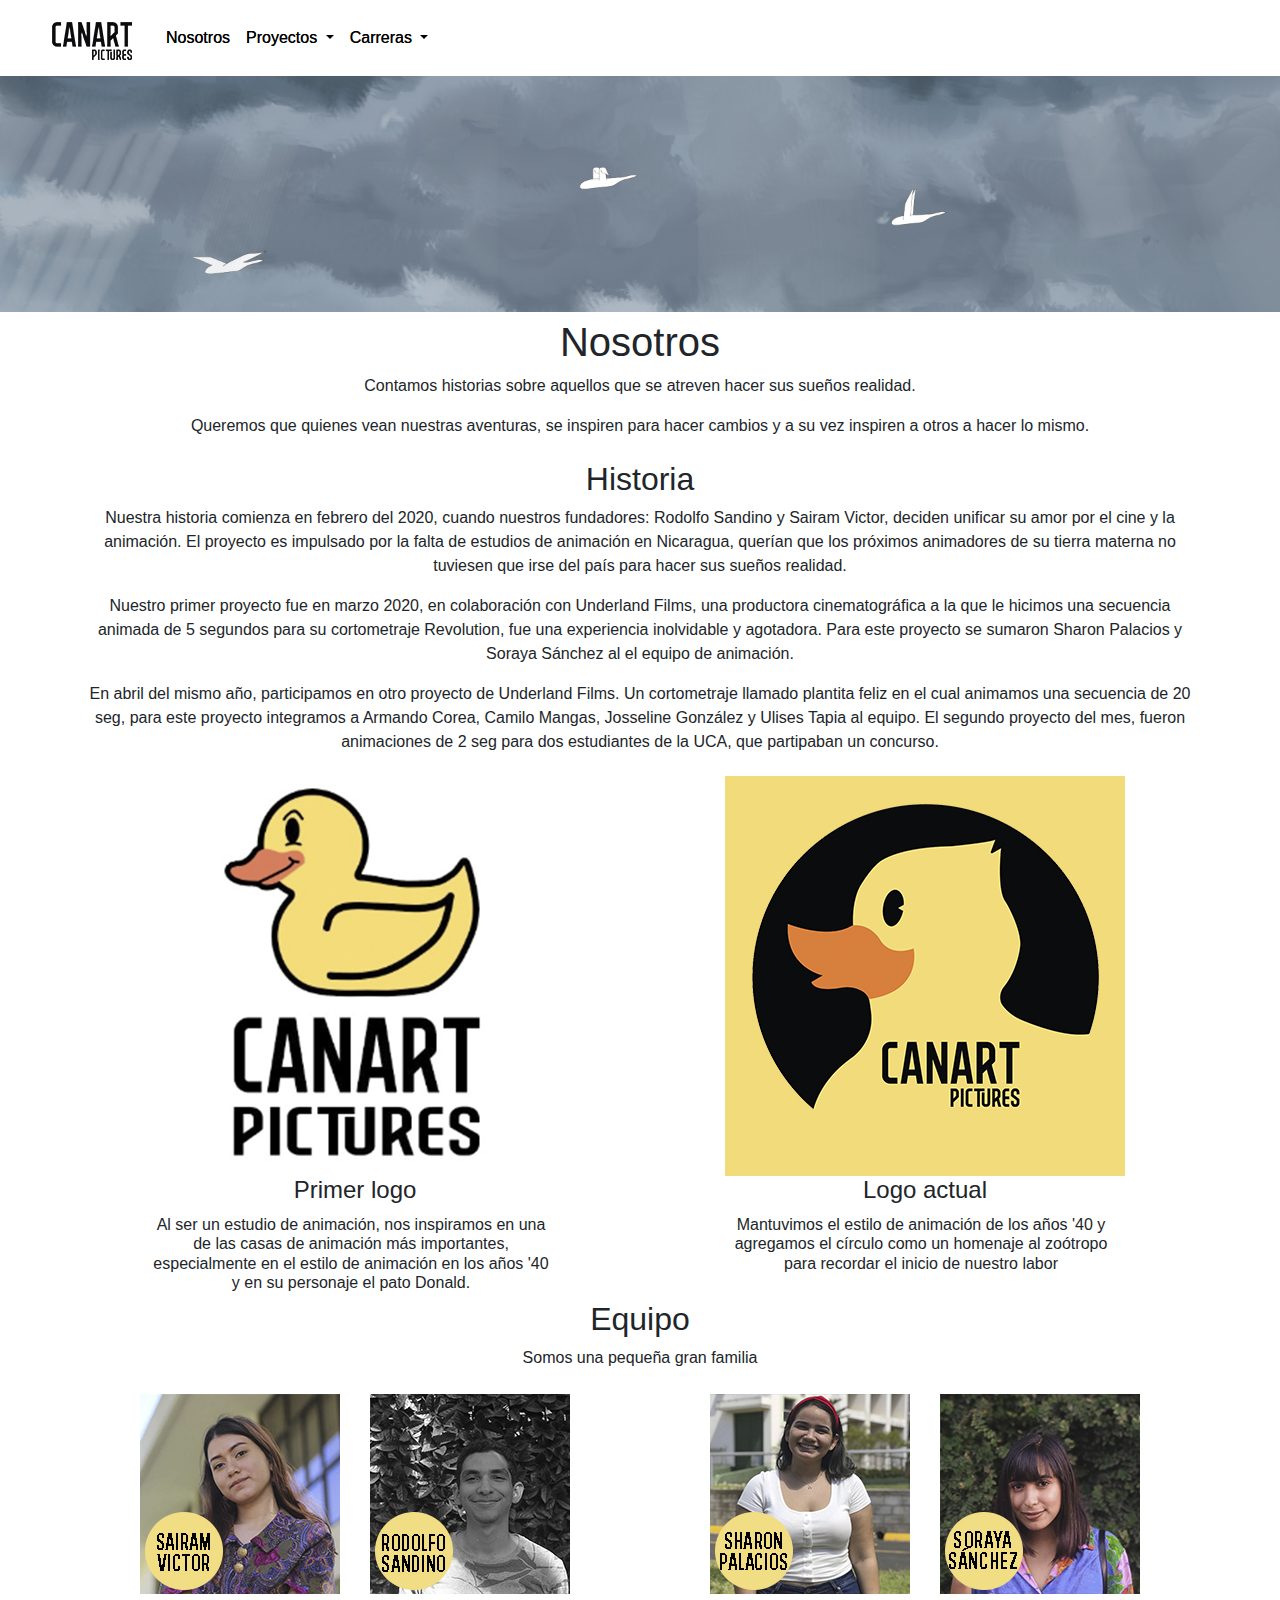
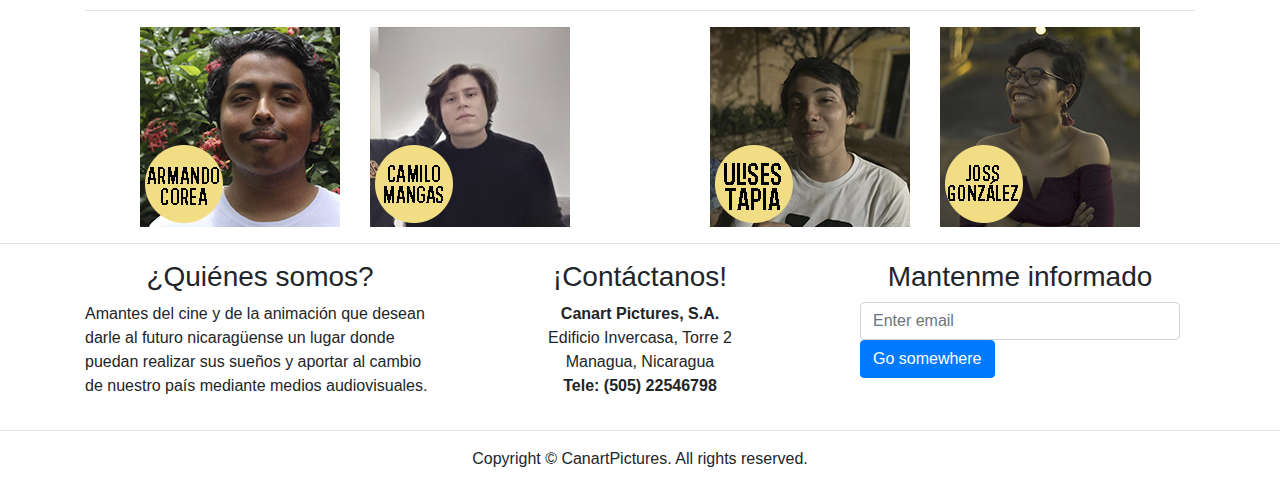
<file: proyectofinal1S/index.html>
<!DOCTYPE html>
<html lang="en">
  <head>
    <meta charset="UTF-8">
    <meta http-equiv="X-UA-Compatible" content="IE=edge">
    <meta name="viewport" content="width=device-width, initial-scale=1">
    <title>Bootstrap Portfolio Page Template</title>
    <!-- Bootstrap -->
    <link href="css/bootstrap-4.3.1.css" rel="stylesheet">
  </head>
  <body>
    <nav class="navbar navbar-expand-lg navbar-dark bg-dark">
      <a class="navbar-brand" href="index.html" style="color: black;"><img src="images/logo.jpg" alt=""></a>
      <div class="collapse navbar-collapse" id="navbarSupportedContent">
        <ul class="navbar-nav mr-auto">
          <li class="nav-item active">
            <a class="nav-link" href="index.html" style="color: black;">Nosotros <span class="sr-only"></span></a>
          </li>
         <li class="nav-item dropdown">
            <a class="nav-link dropdown-toggle" href="#" id="navbarDropdown" role="button" data-toggle="dropdown" aria-haspopup="true" aria-expanded="false" style="color: black;">
            Proyectos
            </a>
            <div class="dropdown-menu" aria-labelledby="navbarDropdown">
              <a class="dropdown-item" href="cortometrajes.html">Cortometrajes</a>
              <a class="dropdown-item" href="detras.html">Detrás de escena</a>
              <div class="dropdown-divider"></div>
            </div>
          </li>
          <li class="nav-item dropdown">
            <a class="nav-link dropdown-toggle" href="#" id="navbarDropdown2" role="button" data-toggle="dropdown" aria-haspopup="true" aria-expanded="false" style="color: black;">
            Carreras
            </a>
            <div class="dropdown-menu" aria-labelledby="navbarDropdown">
              <a class="dropdown-item" href="vacantes.html">Vacantes</a>
              <a class="dropdown-item" href="pasantias.html">Pasantías</a>
              <div class="dropdown-divider"></div>
            </div>
          </li>
        </ul>
      </div>
    </nav>
    <section>
      <div class="image">
       <img src="images/tormenta.jpg" alt="tormenta" style="width: 100%">
      </div>
    </section>
    <section>
      <div class="container">
        <div class="row">
          <div class="col-12 text-center">
            <h1>Nosotros</h1>
            <p>Contamos historias sobre aquellos que se atreven hacer sus sueños realidad.</p>
            <p>Queremos que quienes vean nuestras aventuras, se inspiren para hacer cambios y a su vez inspiren a otros a hacer lo mismo.
			</p>
          </div>
        </div>
      </div>
    </section>
    <section>
      <div class="container">
        <div class="row">
          <div class="col-12 text-center">
            <h2>Historia</h2>
            <p>Nuestra historia comienza en febrero del 2020, cuando nuestros fundadores: Rodolfo Sandino y Sairam Victor, deciden unificar su amor por el cine y la animación. El proyecto es impulsado por la falta de estudios de animación en Nicaragua, querían que los próximos animadores de su tierra materna no tuviesen que irse del país para hacer sus sueños realidad. </p>
			<p> Nuestro primer proyecto fue en marzo 2020, en colaboración con Underland Films, una productora cinematográfica a la que le hicimos una secuencia animada de 5 segundos para su cortometraje Revolution, fue una experiencia inolvidable y agotadora. Para este proyecto se sumaron Sharon Palacios y Soraya Sánchez al el equipo de animación.</p>
			<p> En abril del mismo año, participamos en otro proyecto de Underland Films. Un cortometraje llamado plantita feliz en el cual animamos una secuencia de 20 seg, para este proyecto integramos a Armando Corea, Camilo Mangas, Josseline González y Ulises Tapia al equipo. El segundo proyecto del mes, fueron animaciones de 2 seg para dos estudiantes de la UCA, que partipaban un concurso. </p>
          </div>
        </div>
		</div>
	<div class="container">
        <div class="row">
          <div class="col-md-6 col-12 text-center">
            <img class="img-fluid" src="images/logo1.jpg" alt="">
            <h4>Primer logo</h4>
            <h6>Al ser un estudio de animación, nos inspiramos en una de las casas de animación más importantes, especialmente en el estilo de animación en los años '40 y en  su personaje el pato Donald.</h6>
          </div>
          <div class="col-md-6 col-12 text-center mt-md-0 mt-2">
            <img class="img-fluid" src="images/logo2.jpg" alt="">
            <h4>Logo actual</h4>
            <h6>Mantuvimos el estilo de animación de los años '40 y agregamos el círculo como un homenaje al zoótropo para recordar el inicio de nuestro labor</h6>
          </div>
        </div>

		<div class="row">
          <div class="col-12 text-center">
            <h2>Equipo</h2>
            <p>Somos una pequeña gran familia</p>
          </div>
        </div>
        <div class="row mt-2">
          <div class="col-md-3 col-6"><img class="img-fluid float-right" src="images/sairam2.jpg" alt=""></div>
          <div class="col-md-3 col-6"><img class="img-fluid float-left" src="images/rodolfo2.jpg" alt=""></div>
          <div class="col-md-3 col-6 mt-md-0 mt-1"><img class="img-fluid float-right" src="images/sharon2.jpg" alt=""></div>
          <div class="col-md-3 col-6 mt-md-0 mt-1"><img class="img-fluid float-left" src="images/soraya2.jpg" alt=""></div>
        </div>
        <hr>
        <div class="row">
          <div class="col-md-3 col-6"><img class="img-fluid float-right" src="images/armando2.jpg" alt=""></div>
          <div class="col-md-3 col-6"><img class="img-fluid float-left" src="images/camilo2.jpg" alt=""></div>
          <div class="col-md-3 col-6 mt-md-0 mt-1"><img class="img-fluid float-right" src="images/ulises2.jpg" alt=""></div>
          <div class="col-md-3 col-6 mt-md-0 mt-1"><img class="img-fluid float-left" src="images/joss2.jpg" alt=""></div>
        </div>
      </div>
		
    <hr>
    <div class="section">
      <div class="container">
        <div class="row">
          <div class="col-md-4 col-12">
            <h3 class="text-center">¿Quiénes somos?</h3>
            <p>Amantes del cine y de la animación que desean darle al futuro nicaragüense un lugar donde puedan realizar sus sueños y aportar al cambio de nuestro país mediante medios audiovisuales. </p>
          </div>
          <div class="col-md-4 col-12">
            <h3 class="text-center">¡Contáctanos!</h3>
            <address class="text-center">
              <strong>Canart Pictures, S.A.</strong><br>
              Edificio Invercasa, Torre 2<br>
              Managua, Nicaragua <br>
				<strong>Tele: (505) 22546798 </strong>
            </address>
          </div>
          <div class="col-md-4 col-12">
            <h3 class="text-center">Mantenme informado</h3>
            <form>
               <div class="form-group col-12">
                <input type="email" class="form-control" id="exampleInputEmail1" placeholder="Enter email">
                <a href="mailto:sairam.victor@est.uca.edu.ni" class="btn btn-primary">Go somewhere</a>
				</div>
            </form>
          </div>
        </div>
      </div>
    </div>
    <hr>
    <footer class="text-center">
      <div class="container">
        <div class="row">
          <div class="col-12">
            <p>Copyright © CanartPictures. All rights reserved.</p>
          </div>
        </div>
      </div>
    </footer>
    <!-- jQuery (necessary for Bootstrap's JavaScript plugins) -->
    <script src="js/jquery-3.3.1.min.js"></script>
    <!-- Include all compiled plugins (below), or include individual files as needed -->
    <script src="js/popper.min.js"></script>
    <script src="js/bootstrap-4.3.1.js"></script>
  </body>
</html>
</file>
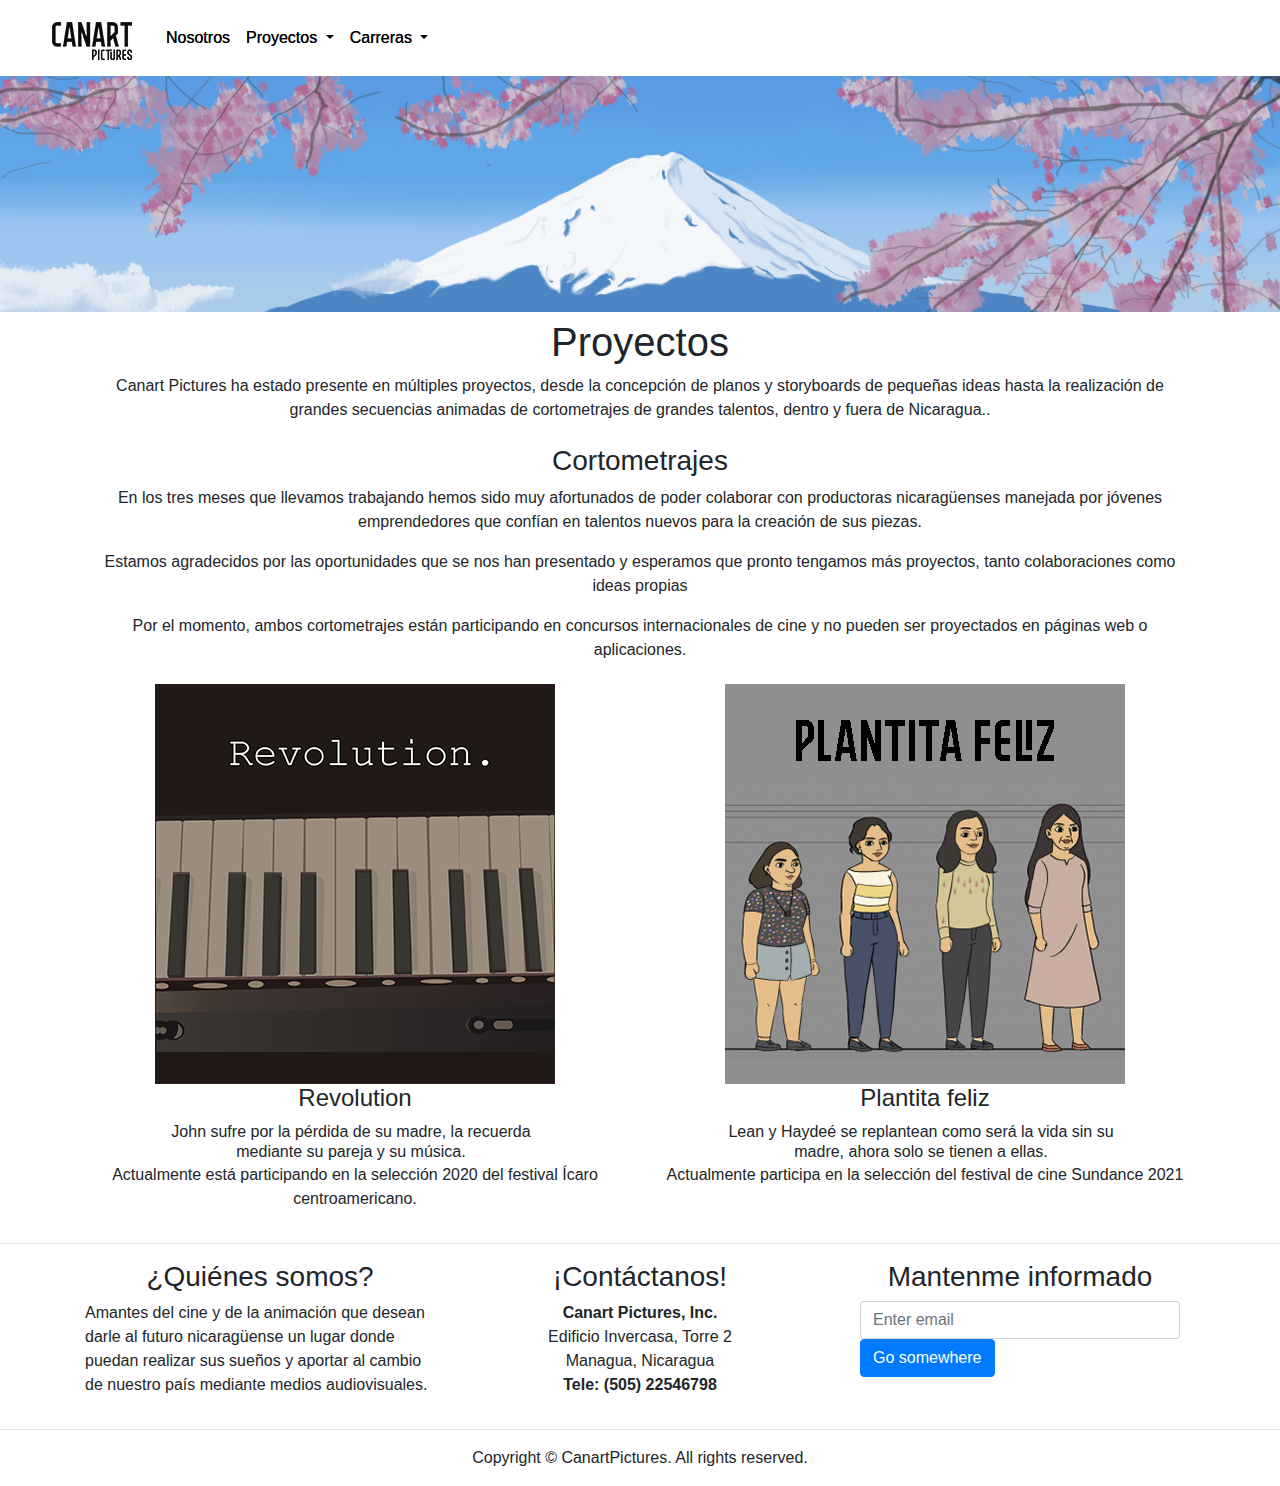
<file: proyectofinal1S/cortometrajes.html>
<!DOCTYPE html>
<html lang="en">
  <head>
    <meta charset="UTF-8">
    <meta http-equiv="X-UA-Compatible" content="IE=edge">
    <meta name="viewport" content="width=device-width, initial-scale=1">
    <title>Bootstrap Portfolio Page Template</title>
    <!-- Bootstrap -->
    <link href="css/bootstrap-4.3.1.css" rel="stylesheet">
  </head>
  <body>
   <nav class="navbar navbar-expand-lg navbar-dark bg-dark">
      <a class="navbar-brand" href="index.html" style="color: black;"><img src="images/logo.jpg" alt=""></a>
      <div class="collapse navbar-collapse" id="navbarSupportedContent">
        <ul class="navbar-nav mr-auto">
          <li class="nav-item active">
            <a class="nav-link" href="index.html" style="color: black;">Nosotros <span class="sr-only"></span></a>
          </li>
         <li class="nav-item dropdown">
            <a class="nav-link dropdown-toggle" href="#" id="navbarDropdown" role="button" data-toggle="dropdown" aria-haspopup="true" aria-expanded="false" style="color: black;">
            Proyectos
            </a>
            <div class="dropdown-menu" aria-labelledby="navbarDropdown">
              <a class="dropdown-item" href="cortometrajes.html">Cortometrajes</a>
              <a class="dropdown-item" href="detras.html">Detrás de escena</a>
              <div class="dropdown-divider"></div>
            </div>
          </li>
          <li class="nav-item dropdown">
            <a class="nav-link dropdown-toggle" href="#" id="navbarDropdown2" role="button" data-toggle="dropdown" aria-haspopup="true" aria-expanded="false" style="color: black;">
            Carreras
            </a>
            <div class="dropdown-menu" aria-labelledby="navbarDropdown">
              <a class="dropdown-item" href="vacantes.html">Vacantes</a>
              <a class="dropdown-item" href="pasantias.html">Pasantías</a>
              <div class="dropdown-divider"></div>
            </div>
          </li>
        </ul>
      </div>
    </nav>
    <section>
      <div class="image">
       <img src="images/montefuji.jpg" alt="montefuji" style="width: 100%">
      </div>
    </section>
    <section>
      <div class="container">
        <div class="row">
          <div class="col-12 text-center">
            <h1>Proyectos</h1>
            <p>Canart Pictures ha estado presente en múltiples proyectos, desde la concepción de planos y storyboards de pequeñas ideas hasta la realización de grandes secuencias animadas de cortometrajes de grandes talentos, dentro y fuera de Nicaragua..</p>
          </div>
        </div>
      </div>
    </section>
   <section>
      <div class="container">
        <div class="row">
          <div class="col-12 text-center">
            <h3>Cortometrajes</h3>
            <p>En los tres meses que llevamos trabajando hemos sido muy afortunados de poder colaborar con productoras nicaragüenses manejada por jóvenes emprendedores que confían en talentos nuevos para la creación de sus piezas.</p>
			<p> Estamos agradecidos por las oportunidades que se nos han presentado y esperamos que pronto tengamos más proyectos, tanto colaboraciones como ideas propias</p>
			<p> Por el momento, ambos cortometrajes están participando en concursos internacionales de cine y no pueden ser proyectados en páginas web o aplicaciones.</p>
          </div>
        </div>
		</div>
	<div class="container">
        <div class="row">
          <div class="col-md-6 col-12 text-center">
            <img class="img-fluid" src="images/revolution2.jpg" alt="Revolution">
            <h4>Revolution</h4>
            <h6>John sufre por la pérdida de su madre, la recuerda mediante su pareja y su música.</h6>
			  <p>Actualmente está participando en la selección 2020 del festival Ícaro centroamericano.</p>
          </div>
          <div class="col-md-6 col-12 text-center mt-md-0 mt-2">
            <img class="img-fluid" src="images/plantita.jpg" alt="">
            <h4>Plantita feliz</h4>
            <h6>Lean y Haydeé se replantean como será la vida sin su madre, ahora solo se tienen a ellas.</h6>
			  <p>Actualmente participa en la selección del festival de cine Sundance 2021</p>
          </div>
        </div>
      </div>
	  </section>

   <hr>
    <div class="section">
      <div class="container">
        <div class="row">
          <div class="col-md-4 col-12">
            <h3 class="text-center">¿Quiénes somos?</h3>
            <p>Amantes del cine y de la animación que desean darle al futuro nicaragüense un lugar donde puedan realizar sus sueños y aportar al cambio de nuestro país mediante medios audiovisuales. </p>
          </div>
          <div class="col-md-4 col-12">
            <h3 class="text-center">¡Contáctanos!</h3>
            <address class="text-center">
              <strong>Canart Pictures, Inc.</strong><br>
              Edificio Invercasa, Torre 2<br>
              Managua, Nicaragua <br>
				<strong>Tele: (505) 22546798 </strong>
            </address>
          </div>
          <div class="col-md-4 col-12">
            <h3 class="text-center">Mantenme informado</h3>
            <form>
              <div class="form-group col-12">
                <input type="email" class="form-control" id="exampleInputEmail1" placeholder="Enter email">
                <a href="mailto:sairam.victor@est.uca.edu.ni" class="btn btn-primary">Go somewhere</a>
              </div>
            </form>
          </div>
        </div>
      </div>
    </div>
    <hr>
    <footer class="text-center">
      <div class="container">
        <div class="row">
          <div class="col-12">
            <p>Copyright © CanartPictures. All rights reserved.</p>
          </div>
        </div>
      </div>
    </footer>
    <!-- jQuery (necessary for Bootstrap's JavaScript plugins) -->
    <script src="js/jquery-3.3.1.min.js"></script>
    <!-- Include all compiled plugins (below), or include individual files as needed -->
    <script src="js/popper.min.js"></script>
    <script src="js/bootstrap-4.3.1.js"></script>
  </body>
</html>
</file>
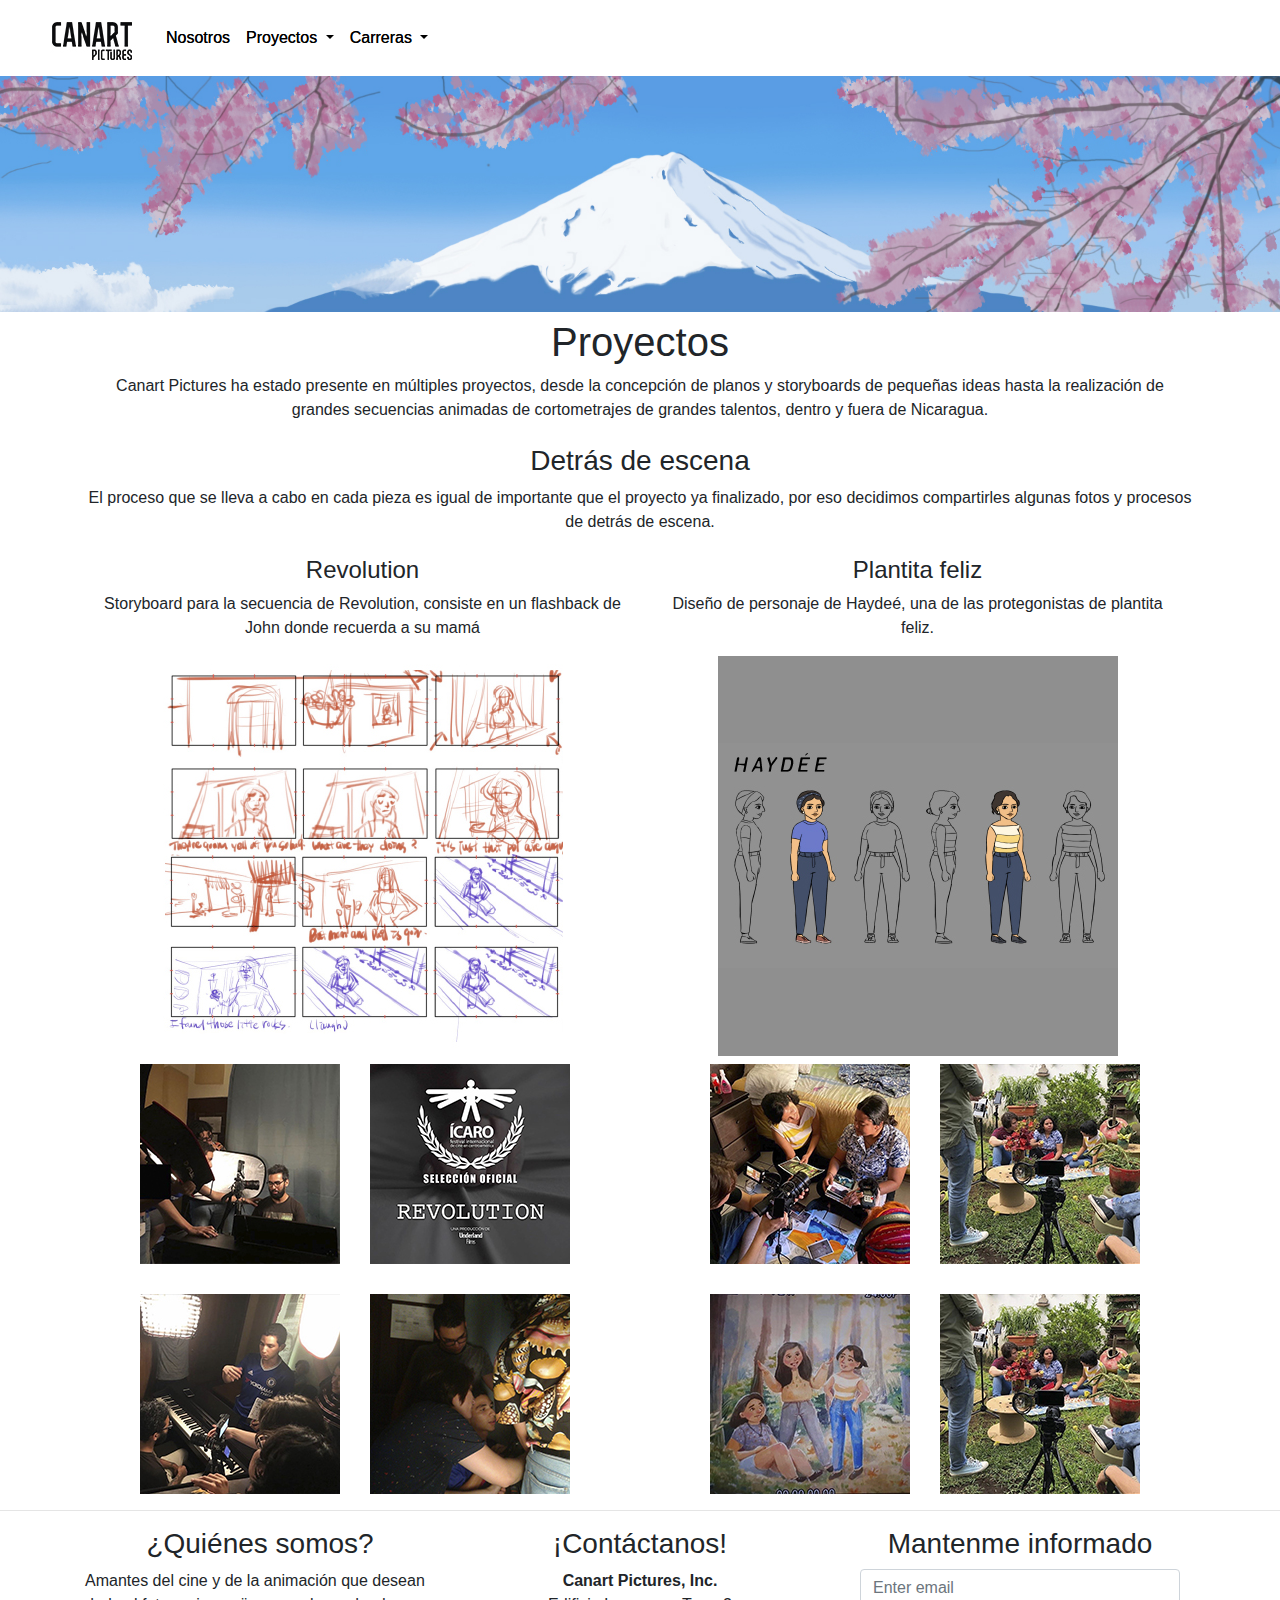
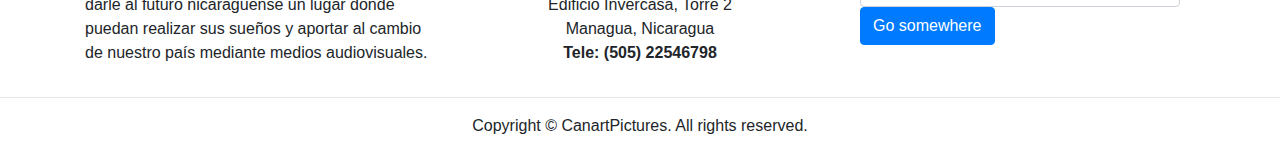
<file: proyectofinal1S/detras.html>
<!DOCTYPE html>
<html lang="en">
  <head>
    <meta charset="UTF-8">
    <meta http-equiv="X-UA-Compatible" content="IE=edge">
    <meta name="viewport" content="width=device-width, initial-scale=1">
    <title>Bootstrap Portfolio Page Template</title>
    <!-- Bootstrap -->
    <link href="css/bootstrap-4.3.1.css" rel="stylesheet">
  </head>
  <body>
   <nav class="navbar navbar-expand-lg navbar-dark bg-dark">
      <a class="navbar-brand" href="index.html" style="color: black;"><img src="images/logo.jpg" alt=""></a>
      <div class="collapse navbar-collapse" id="navbarSupportedContent">
        <ul class="navbar-nav mr-auto">
          <li class="nav-item active">
            <a class="nav-link" href="index.html" style="color: black;">Nosotros <span class="sr-only"></span></a>
          </li>
         <li class="nav-item dropdown">
            <a class="nav-link dropdown-toggle" href="#" id="navbarDropdown" role="button" data-toggle="dropdown" aria-haspopup="true" aria-expanded="false" style="color: black;">
            Proyectos
            </a>
            <div class="dropdown-menu" aria-labelledby="navbarDropdown">
              <a class="dropdown-item" href="cortometrajes.html">Cortometrajes</a>
              <a class="dropdown-item" href="detras.html">Detrás de escena</a>
              <div class="dropdown-divider"></div>
            </div>
          </li>
          <li class="nav-item dropdown">
            <a class="nav-link dropdown-toggle" href="#" id="navbarDropdown2" role="button" data-toggle="dropdown" aria-haspopup="true" aria-expanded="false" style="color: black;">
            Carreras
            </a>
            <div class="dropdown-menu" aria-labelledby="navbarDropdown">
              <a class="dropdown-item" href="vacantes.html">Vacantes</a>
              <a class="dropdown-item" href="pasantias.html">Pasantías</a>
              <div class="dropdown-divider"></div>
            </div>
          </li>
        </ul>
      </div>
    </nav>
    <section>
      <div class="image">
       <img src="images/montefuji.jpg" alt="montefuji" style="width: 100%">
      </div>
    </section>
    <section>
      <div class="container">
        <div class="row">
          <div class="col-12 text-center">
            <h1>Proyectos</h1>
            <p>Canart Pictures ha estado presente en múltiples proyectos, desde la concepción de planos y storyboards de pequeñas ideas hasta la realización de grandes secuencias animadas de cortometrajes de grandes talentos, dentro y fuera de Nicaragua.</p>
          </div>
        </div>
      </div>
    </section>
    <section>
      <div class="container">
        <div class="row">
          <div class="col-12 text-center">
            <h3>Detrás de escena</h3>
            <p>El proceso que se lleva a cabo en cada pieza es igual de importante que el proyecto ya finalizado, por eso decidimos compartirles algunas fotos y procesos de detrás de escena.</p>
          </div>
        </div>
		  <section>
	<div class="container">
        <div class="row">
          <div class="col-md-6 col-12 text-center">
			 <h4>Revolution</h4>
            <p>Storyboard para la secuencia de Revolution, consiste en un flashback de John donde recuerda a su mamá </p>
            <img class="img-fluid" src="images/storyboard1.jpg" alt=" Storyboard Revolution">
          </div>
          <div class="col-md-6 col-12 text-center mt-md-0 mt-2">
			   <h4>Plantita feliz</h4>
            <p>Diseño de personaje de Haydeé, una de las protegonistas de plantita feliz.</p>
            <img class="img-fluid" src="images/character.jpg" alt="Character design Plantita Feliz">
          </div>
        </div>
      </div>
	  </section>
		  <div class="row mt-2">
          <div class="col-md-3 col-6"><img class="img-fluid float-right" src="images/revo1.jpg" alt=""></div>
          <div class="col-md-3 col-6"><img class="img-fluid float-left" src="images/revo2.jpg" alt=""></div>
		  <div class="col-md-3 col-6 mt-md-0 mt-1"><img class="img-fluid float-right" src="images/pla1.jpg" alt=""></div>
          <div class="col-md-3 col-6 mt-md-0 mt-1"><img class="img-fluid float-left" src="images/pla4.jpg" alt=""></div>
        </div>
		  <br>
        <div class="row">
          <div class="col-md-3 col-6"><img class="img-fluid float-right" src="images/revo3.jpg" alt=""></div>
          <div class="col-md-3 col-6"><img class="img-fluid float-left" src="images/revo4.jpg" alt=""></div>
          <div class="col-md-3 col-6 mt-md-0 mt-1"><img class="img-fluid float-right" src="images/pla3.jpg" alt=""></div>
          <div class="col-md-3 col-6 mt-md-0 mt-1"><img class="img-fluid float-left" src="images/pla4.jpg" alt=""></div>
        </div>
      </div>
    </section>
   <hr>
    <div class="section">
      <div class="container">
        <div class="row">
          <div class="col-md-4 col-12">
            <h3 class="text-center">¿Quiénes somos?</h3>
            <p>Amantes del cine y de la animación que desean darle al futuro nicaragüense un lugar donde puedan realizar sus sueños y aportar al cambio de nuestro país mediante medios audiovisuales. </p>
          </div>
          <div class="col-md-4 col-12">
            <h3 class="text-center">¡Contáctanos!</h3>
            <address class="text-center">
              <strong>Canart Pictures, Inc.</strong><br>
              Edificio Invercasa, Torre 2<br>
              Managua, Nicaragua <br>
				<strong>Tele: (505) 22546798 </strong>
            </address>
          </div>
          <div class="col-md-4 col-12">
            <h3 class="text-center">Mantenme informado</h3>
            <form>
              <div class="form-group col-12">
                <input type="email" class="form-control" id="exampleInputEmail1" placeholder="Enter email">
               <a href="mailto:sairam.victor@est.uca.edu.ni" class="btn btn-primary">Go somewhere</a>
              </div>
            </form>
          </div>
        </div>
      </div>
    </div>
    <hr>
    <footer class="text-center">
      <div class="container">
        <div class="row">
          <div class="col-12">
            <p>Copyright © CanartPictures. All rights reserved.</p>
          </div>
        </div>
      </div>
    </footer>
    <!-- jQuery (necessary for Bootstrap's JavaScript plugins) -->
    <script src="js/jquery-3.3.1.min.js"></script>
    <!-- Include all compiled plugins (below), or include individual files as needed -->
    <script src="js/popper.min.js"></script>
    <script src="js/bootstrap-4.3.1.js"></script>
  </body>
</html>
</file>
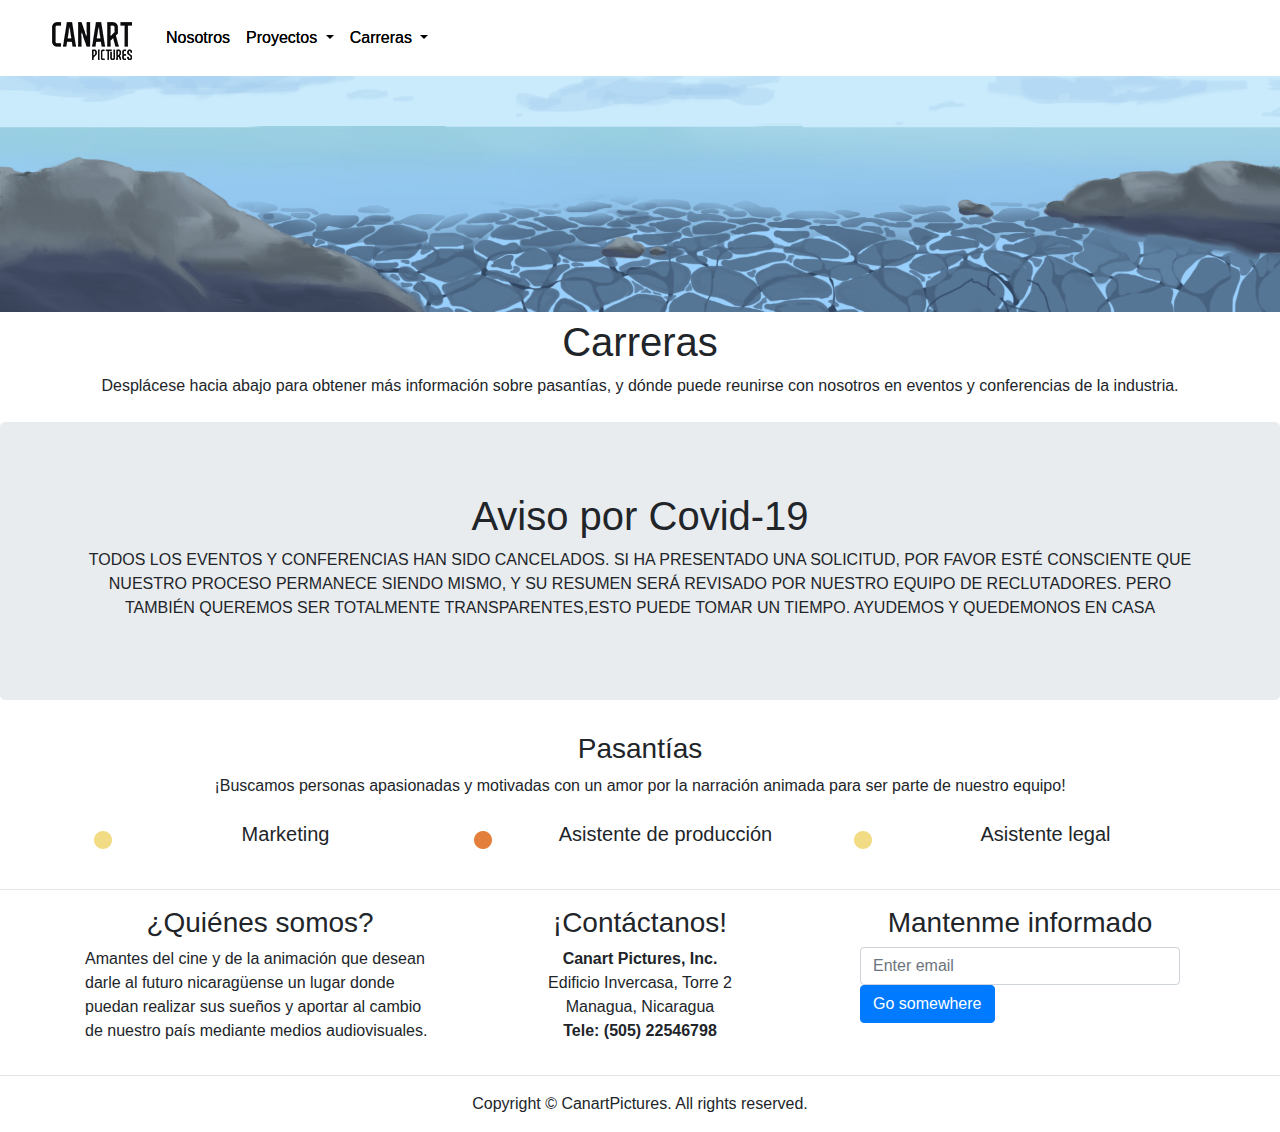
<file: proyectofinal1S/pasantias.html>
<!DOCTYPE html>
<html lang="en">
  <head>
    <meta charset="UTF-8">
    <meta http-equiv="X-UA-Compatible" content="IE=edge">
    <meta name="viewport" content="width=device-width, initial-scale=1">
    <title>Bootstrap Portfolio Page Template</title>
    <!-- Bootstrap -->
    <link href="css/bootstrap-4.3.1.css" rel="stylesheet">
  </head>
  <body>
     <nav class="navbar navbar-expand-lg navbar-dark bg-dark">
      <a class="navbar-brand" href="index.html" style="color: black;"><img src="images/logo.jpg" alt=""></a>
      <div class="collapse navbar-collapse" id="navbarSupportedContent">
        <ul class="navbar-nav mr-auto">
          <li class="nav-item active">
            <a class="nav-link" href="index.html" style="color: black;">Nosotros <span class="sr-only"></span></a>
          </li>
         <li class="nav-item dropdown">
            <a class="nav-link dropdown-toggle" href="#" id="navbarDropdown" role="button" data-toggle="dropdown" aria-haspopup="true" aria-expanded="false" style="color: black;">
            Proyectos
            </a>
            <div class="dropdown-menu" aria-labelledby="navbarDropdown">
              <a class="dropdown-item" href="cortometrajes.html">Cortometrajes</a>
              <a class="dropdown-item" href="detras.html">Detrás de escena</a>
              <div class="dropdown-divider"></div>
            </div>
          </li>
          <li class="nav-item dropdown">
            <a class="nav-link dropdown-toggle" href="#" id="navbarDropdown2" role="button" data-toggle="dropdown" aria-haspopup="true" aria-expanded="false" style="color: black;">
            Carreras
            </a>
            <div class="dropdown-menu" aria-labelledby="navbarDropdown">
              <a class="dropdown-item" href="vacantes.html">Vacantes</a>
              <a class="dropdown-item" href="pasantias.html">Pasantías</a>
              <div class="dropdown-divider"></div>
            </div>
          </li>
        </ul>
      </div>
    </nav>
    <section>
      <div class="image">
       <img src="images/mar.jpg" alt="mar" style="width: 100%">
      </div>
    </section>
  <section>
      <div class="container">
        <div class="row">
          <div class="col-12 text-center">
            <h1>Carreras</h1>
            <p>Desplácese hacia abajo para obtener más información sobre pasantías, y dónde puede reunirse con nosotros en eventos y conferencias de la industria.</p>
          </div>
        </div>
      </div>
    </section>
    <section>
      <div class="jumbotron text-center mt-2">
        <div class="container">
          <div class="row">
            <div class="col-12">
              <h1>Aviso por Covid-19</h1>
              <p>TODOS LOS EVENTOS Y CONFERENCIAS HAN SIDO CANCELADOS. SI HA PRESENTADO UNA SOLICITUD, POR FAVOR ESTÉ CONSCIENTE QUE NUESTRO PROCESO PERMANECE SIENDO MISMO, Y SU RESUMEN SERÁ REVISADO POR NUESTRO EQUIPO DE RECLUTADORES. PERO TAMBIÉN QUEREMOS SER TOTALMENTE TRANSPARENTES,ESTO PUEDE TOMAR UN TIEMPO. AYUDEMOS Y QUEDEMONOS EN CASA</p>
            </div>
          </div>
        </div>
      </div>
    </section>
    <section>
			   <div class="row">
          <div class="col-12 text-center">
            <h3>Pasantías</h3>
            <p>¡Buscamos personas apasionadas y motivadas con un amor por la narración animada para ser parte de nuestro equipo!</p>
          </div>
        </div>
      <div class="container mt-2">
        <div class="row">
          <div class="col-md-4 col-12">
            <ul class="list-unstyled">
              <li class="media">
                <img class="mr-3" src="images/dot1.jpg" alt="Generic placeholder image">
                <div class="media-body">
                  <h5 class="mt-0 mb-1">Marketing</h5>
                </div>
              </li>
            </ul>
          </div>
          <div class="col-md-4 col-12">
            <ul class="list-unstyled">
              <li class="media">
                <img class="mr-3" src="images/dot2.jpg" alt="Generic placeholder image">
                <div class="media-body">
                  <h5 class="mt-0 mb-1">Asistente de producción</h5>
                </div>
              </li>
            </ul>
          </div>
          <div class="col-md-4 col-12">
            <ul class="list-unstyled">
              <li class="media">
                <img class="mr-3" src="images/dot1.jpg" alt="Generic placeholder image">
                <div class="media-body">
                  <h5 class="mt-0 mb-1">Asistente legal</h5>
                </div>
              </li>
            </ul>
          </div> 
        </div>
      </div>
    </section>
    <hr>
    <div class="section">
      <div class="container">
        <div class="row">
          <div class="col-md-4 col-12">
            <h3 class="text-center">¿Quiénes somos?</h3>
            <p>Amantes del cine y de la animación que desean darle al futuro nicaragüense un lugar donde puedan realizar sus sueños y aportar al cambio de nuestro país mediante medios audiovisuales. </p>
          </div>
          <div class="col-md-4 col-12">
            <h3 class="text-center">¡Contáctanos!</h3>
            <address class="text-center">
              <strong>Canart Pictures, Inc.</strong><br>
              Edificio Invercasa, Torre 2<br>
              Managua, Nicaragua <br>
				<strong>Tele: (505) 22546798 </strong>
            </address>
          </div>
          <div class="col-md-4 col-12">
            <h3 class="text-center">Mantenme informado</h3>
            <form>
              <div class="form-group col-12">
                <input type="email" class="form-control" id="exampleInputEmail1" placeholder="Enter email">
               <a href="mailto:sairam.victor@est.uca.edu.ni" class="btn btn-primary">Go somewhere</a>
              </div>
            </form>
          </div>
        </div>
      </div>
    </div>
    <hr>
    <footer class="text-center">
      <div class="container">
        <div class="row">
          <div class="col-12">
            <p>Copyright © CanartPictures. All rights reserved.</p>
          </div>
        </div>
      </div>
    </footer>
    <!-- jQuery (necessary for Bootstrap's JavaScript plugins) -->
    <script src="js/jquery-3.3.1.min.js"></script>
    <!-- Include all compiled plugins (below), or include individual files as needed -->
    <script src="js/popper.min.js"></script>
    <script src="js/bootstrap-4.3.1.js"></script>
  </body>
</html>
</file>
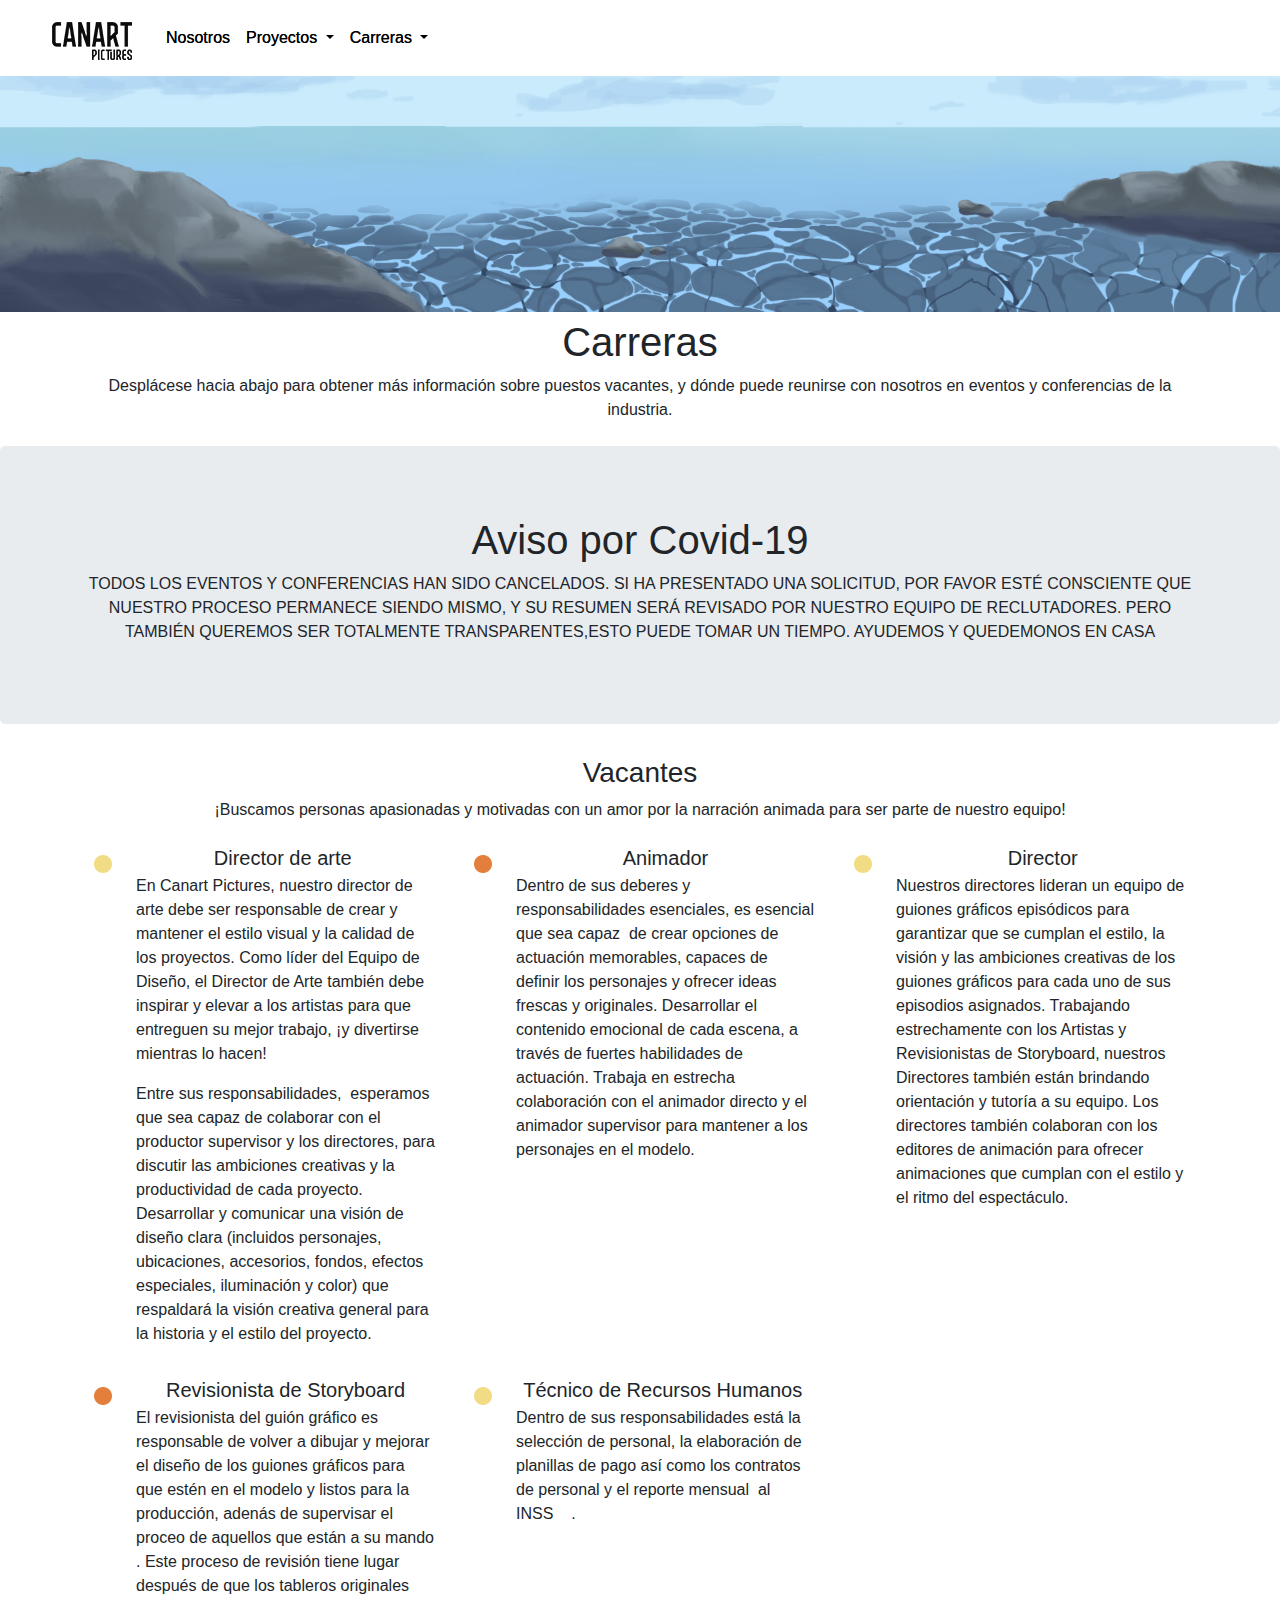
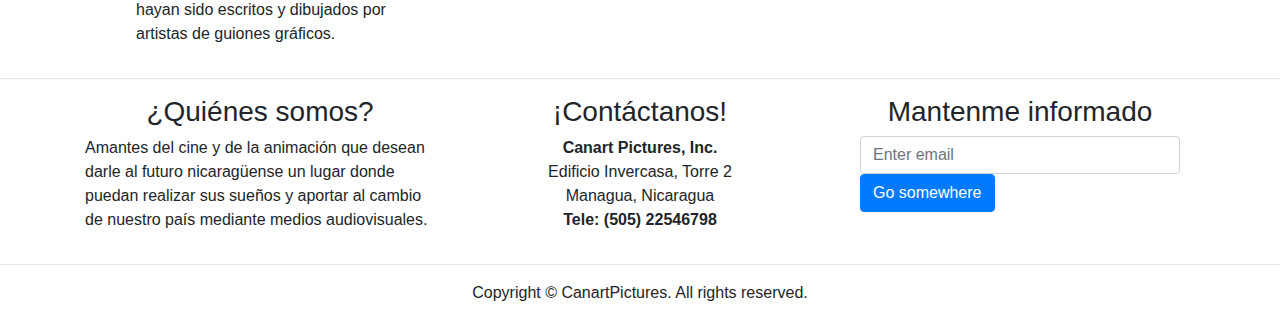
<file: proyectofinal1S/vacantes.html>
<!DOCTYPE html>
<html lang="en">
  <head>
    <meta charset="UTF-8">
    <meta http-equiv="X-UA-Compatible" content="IE=edge">
    <meta name="viewport" content="width=device-width, initial-scale=1">
    <title>Bootstrap Portfolio Page Template</title>
    <!-- Bootstrap -->
    <link href="css/bootstrap-4.3.1.css" rel="stylesheet">
  </head>
  <body>
   <nav class="navbar navbar-expand-lg navbar-dark bg-dark">
      <a class="navbar-brand" href="index.html" style="color: black;"><img src="images/logo.jpg" alt=""></a>
      <div class="collapse navbar-collapse" id="navbarSupportedContent">
        <ul class="navbar-nav mr-auto">
          <li class="nav-item active">
            <a class="nav-link" href="index.html" style="color: black;">Nosotros <span class="sr-only"></span></a>
          </li>
         <li class="nav-item dropdown">
            <a class="nav-link dropdown-toggle" href="#" id="navbarDropdown" role="button" data-toggle="dropdown" aria-haspopup="true" aria-expanded="false" style="color: black;">
            Proyectos
            </a>
            <div class="dropdown-menu" aria-labelledby="navbarDropdown">
              <a class="dropdown-item" href="cortometrajes.html">Cortometrajes</a>
              <a class="dropdown-item" href="detras.html">Detrás de escena</a>
              <div class="dropdown-divider"></div>
            </div>
          </li>
          <li class="nav-item dropdown">
            <a class="nav-link dropdown-toggle" href="#" id="navbarDropdown2" role="button" data-toggle="dropdown" aria-haspopup="true" aria-expanded="false" style="color: black;">
            Carreras
            </a>
            <div class="dropdown-menu" aria-labelledby="navbarDropdown">
              <a class="dropdown-item" href="vacantes.html">Vacantes</a>
              <a class="dropdown-item" href="pasantias.html">Pasantías</a>
              <div class="dropdown-divider"></div>
            </div>
          </li>
        </ul>
      </div>
    </nav>
    <section>
      <div class="image">
       <img src="images/mar.jpg" alt="mar" style="width: 100%">
      </div>
    </section>
    <section>
      <div class="container">
        <div class="row">
          <div class="col-12 text-center">
            <h1>Carreras</h1>
            <p>Desplácese hacia abajo para obtener más información sobre puestos vacantes, y dónde puede reunirse con nosotros en eventos y conferencias de la industria.</p>
          </div>
        </div>
      </div>
    </section>
    <section>
      <div class="jumbotron text-center mt-2">
        <div class="container">
          <div class="row">
            <div class="col-12">
              <h1>Aviso por Covid-19</h1>
              <p>TODOS LOS EVENTOS Y CONFERENCIAS HAN SIDO CANCELADOS. SI HA PRESENTADO UNA SOLICITUD, POR FAVOR ESTÉ CONSCIENTE QUE NUESTRO PROCESO PERMANECE SIENDO MISMO, Y SU RESUMEN SERÁ REVISADO POR NUESTRO EQUIPO DE RECLUTADORES. PERO TAMBIÉN QUEREMOS SER TOTALMENTE TRANSPARENTES,ESTO PUEDE TOMAR UN TIEMPO. AYUDEMOS Y QUEDEMONOS EN CASA</p>
            </div>
          </div>
        </div>
      </div>
    </section>
    <section>
			   <div class="row">
          <div class="col-12 text-center">
            <h3>Vacantes</h3>
            <p>¡Buscamos personas apasionadas y motivadas con un amor por la narración animada para ser parte de nuestro equipo!</p>
          </div>
        </div>
      <div class="container mt-2">
        <div class="row">
          <div class="col-md-4 col-12">
            <ul class="list-unstyled">
              <li class="media">
                <img class="mr-3" src="images/dot1.jpg" alt="Generic placeholder image">
                <div class="media-body">
                  <h5 class="mt-0 mb-1">Director de arte&nbsp;</h5>
                  <p> En Canart Pictures, nuestro director de arte debe ser responsable de crear y mantener el estilo visual y la calidad de los proyectos. Como líder del Equipo de Diseño, el Director de Arte también debe inspirar y elevar a los artistas para que entreguen su mejor trabajo, ¡y divertirse mientras lo hacen! </p>
                  <p>Entre sus responsabilidades,&nbsp; esperamos que sea capaz de colaborar con el productor supervisor y los directores, para discutir las ambiciones creativas y la productividad de cada proyecto. Desarrollar y comunicar una visión de diseño clara (incluidos personajes, ubicaciones, accesorios, fondos, efectos especiales, iluminación y color) que respaldará la visión creativa general para la historia y el estilo del proyecto.</p>
                </div>
              </li>
            </ul>
          </div>
          <div class="col-md-4 col-12">
            <ul class="list-unstyled">
              <li class="media">
                <img class="mr-3" src="images/dot2.jpg" alt="Generic placeholder image">
                <div class="media-body">
                  <h5 class="mt-0 mb-1">Animador</h5>
                Dentro de sus deberes y responsabilidades esenciales, es esencial que sea capaz&nbsp; de crear opciones de actuación memorables, capaces de definir los personajes y ofrecer ideas frescas y originales. Desarrollar el contenido emocional de cada escena, a través de fuertes habilidades de actuación. Trabaja en estrecha colaboración con el animador directo y el animador supervisor para mantener a los personajes en el modelo.</div>
              </li>
            </ul>
          </div>
          <div class="col-md-4 col-12">
            <ul class="list-unstyled">
              <li class="media">
                <img class="mr-3" src="images/dot1.jpg" alt="Generic placeholder image">
                <div class="media-body">
                  <h5 class="mt-0 mb-1">Director&nbsp;</h5>
                  Nuestros directores lideran un equipo de guiones gráficos episódicos para garantizar que se cumplan el estilo, la visión y las ambiciones creativas de los guiones gráficos para cada uno de sus episodios asignados. Trabajando estrechamente con los Artistas y Revisionistas de Storyboard, nuestros Directores también están brindando orientación y tutoría a su equipo. Los directores también colaboran con los editores de animación para ofrecer animaciones que cumplan con el estilo y el ritmo del espectáculo.
                </div>
              </li>
            </ul>
          </div>
		  <div class="col-md-4 col-12">
            <ul class="list-unstyled">
              <li class="media">
                <img class="mr-3" src="images/dot2.jpg" alt="Generic placeholder image">
                <div class="media-body">
                  <h5 class="mt-0 mb-1">Revisionista de Storyboard</h5>
                  El revisionista del guión gráfico es responsable de volver a dibujar y mejorar el diseño de los guiones gráficos para que estén en el modelo y listos para la producción, adenás de supervisar el proceo de aquellos que están a su mando . Este proceso de revisión tiene lugar después de que los tableros originales hayan sido escritos y dibujados por artistas de guiones gráficos.
                </div>
              </li>
            </ul>
          </div>    
		  <div class="col-md-4 col-12">
            <ul class="list-unstyled">
              <li class="media">
                <img class="mr-3" src="images/dot1.jpg" alt="Generic placeholder image">
                <div class="media-body">
                  <h5 class="mt-0 mb-1">Técnico de Recursos Humanos&nbsp;</h5>
                Dentro de sus responsabilidades está la  selección de personal, la elaboración de planillas de pago así como los contratos de personal y el  reporte mensual&nbsp; al INSS&nbsp; &nbsp; .</div>
              </li>
            </ul>
          </div>
        </div>
      </div>
    </section>
    <hr>
    <div class="section">
      <div class="container">
        <div class="row">
          <div class="col-md-4 col-12">
            <h3 class="text-center">¿Quiénes somos?</h3>
            <p>Amantes del cine y de la animación que desean darle al futuro nicaragüense un lugar donde puedan realizar sus sueños y aportar al cambio de nuestro país mediante medios audiovisuales. </p>
          </div>
          <div class="col-md-4 col-12">
            <h3 class="text-center">¡Contáctanos!</h3>
            <address class="text-center">
              <strong>Canart Pictures, Inc.</strong><br>
              Edificio Invercasa, Torre 2<br>
              Managua, Nicaragua <br>
				<strong>Tele: (505) 22546798 </strong>
            </address>
          </div>
          <div class="col-md-4 col-12">
            <h3 class="text-center">Mantenme informado</h3>
            <form>
              <div class="form-group col-12">
                <input type="email" class="form-control" id="exampleInputEmail1" placeholder="Enter email">
                <a href="mailto:sairam.victor@est.uca.edu.ni" class="btn btn-primary">Go somewhere</a>
              </div>
            </form>
          </div>
        </div>
      </div>
    </div>
    <hr>
    <footer class="text-center">
      <div class="container">
        <div class="row">
          <div class="col-12">
            <p>Copyright © CanartPictures. All rights reserved.</p>
          </div>
        </div>
      </div>
    </footer>
    <!-- jQuery (necessary for Bootstrap's JavaScript plugins) -->
    <script src="js/jquery-3.3.1.min.js"></script>
    <!-- Include all compiled plugins (below), or include individual files as needed -->
    <script src="js/popper.min.js"></script>
    <script src="js/bootstrap-4.3.1.js"></script>
  </body>
</html>
</file>
